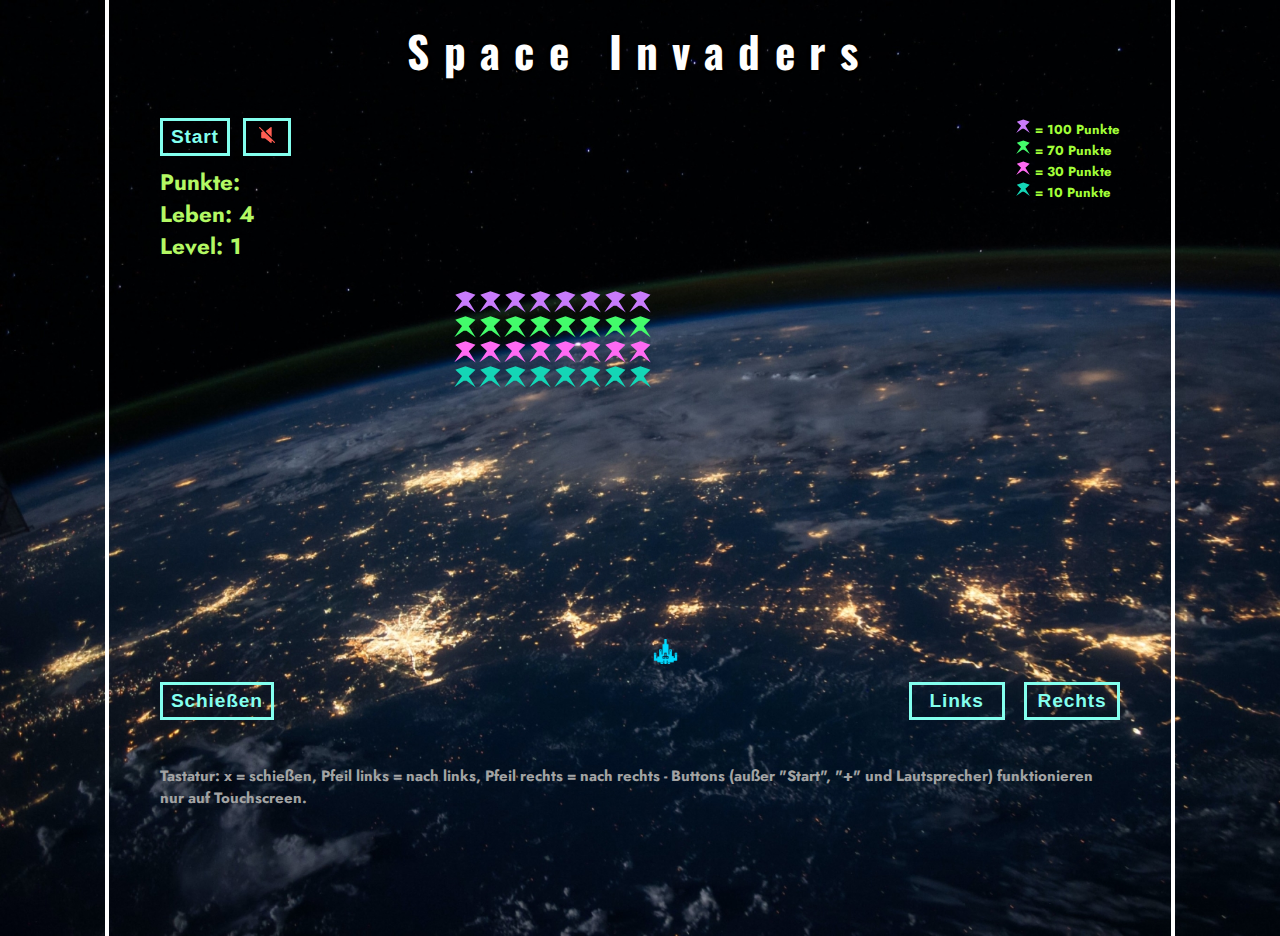
<file: index.html>
<!DOCTYPE html>
<html lang="en">

<head>
    <meta charset="UTF-8">
    <meta name="viewport" content="width=device-width, initial-scale=1.0">
    <link href="https://fonts.googleapis.com/css?family=Oswald:400,600,700&display=swap" rel="stylesheet">
    <link href="https://fonts.googleapis.com/css?family=Jost:400,600,700,900&display=swap" rel="stylesheet">
    <link rel="shortcut icon" href="/images/favicon.ico" type="image/image/x-icon" />

    <link rel="stylesheet" href="style.css">
    <title>Space Invaders</title>
</head>

<body>
    <main id="si-container">

        <h1>Space Invaders</h1>
        <div class=top-container>
            <div class="tc-left">
                <button class="si-btn start-btn">Start</button>
                <button class="si-btn volume-btn"><i class="icon-mute"></i></button>
                <h3 class="score">Punkte: <span id="result"></span></h3>
                <!-- <h3 class="score">Punkte: <span id="result"></span><span id="game-over"></span></h3> -->
                <h3>Leben: <span id="lives"></span></h3>
                <h3>Level: <span class="level"></span></h3>
            </div>
            <div class="tc-right">
                <!-- <a href="#" class="speaker">
                    <span></span>
                </a> -->
                <div>
                    <button class="btn-icon-plus"><i class="icon-plus"></i></button>
                    <div class="tc-invader-scoring-container">
                        <h3 class="tc-invader-score"><span class="invader4"></span> = 100 Punkte</h3>
                        <h3 class="tc-invader-score"><span class="invader3"></span> = 70 Punkte</h3>
                        <h3 class="tc-invader-score"><span class="invader2"></span> = 30 Punkte</h3>
                        <h3 class="tc-invader-score"><span class="invader1"></span> = 10 Punkte</h3>
                    </div>
                </div>
            </div>
        </div>
        <div class="grid-container">
            <div class="grid">
            </div>
            <div class="next-level-container">
                <button class="si-btn btn-next-level">Nächstes Level</button>
                <h3 id="game-over">Game Over</h3>
                <i class='big-invader'></i>
            </div>
        </div>
        <div class="btn-container">
            <div>
                <button class="si-btn btn-shoot">Schießen</button>

            </div>
            <div>
                <button class="si-btn btn-dir btn-left">Links</button>
                <button class="si-btn btn-dir btn-right">Rechts</button>
            </div>
        </div>
        <div class="note">
            <h3>Tastatur: x = schießen, Pfeil links = nach links, Pfeil rechts = nach rechts - Buttons (außer
                "Start", "+" und Lautsprecher) funktionieren nur auf Touchscreen.
            </h3>
        </div>
    </main>
</body>

<script src="app.js"></script>

</html>
</file>
<file: style.css>
/*
* Prefixed by https://autoprefixer.github.io
* PostCSS: v7.0.29,
* Autoprefixer: v9.7.6
* Browsers: last 4 version
*/

* {
    margin: 0;
    padding: 0;

}

body {
    -webkit-box-sizing: border-box;
    box-sizing: border-box;
    background-color: rgb(2, 29, 148);
    /* Photo by Nasa on Unsplash */
    background: url(/images/nasa-tall.jpg);
    background-size: cover;
    font-family: 'Jost', sans-serif;
    height: 100%;
}

#si-container {
    height: 100vh;
    padding: 2vh 4vw 2vh 4vw;
    width: 75%;
    border-left: 4px solid white;
    border-right: 4px solid white;
    margin: 0 auto;
}


h1 {
    text-align: center;
    font-size: 2.7rem;
    color: white;
    margin-bottom: 4vh;
    font-weight: 700;
    letter-spacing: 0.9rem;
    text-shadow: -4px 0 black, 0 4px black, 4px 0 black, 0 -4px black;
    font-family: 'Oswald', sans-serif;
}

.top-container {
    display: -webkit-box;
    display: -ms-flexbox;
    display: flex;
    -webkit-box-orient: horizontal;
    -webkit-box-direction: normal;
    -ms-flex-direction: row;
    flex-direction: row;
    -webkit-box-pack: justify;
    -ms-flex-pack: justify;
    justify-content: space-between;
    margin: 3vh 0;
}

.tc-right {
    color: rgb(162, 255, 56);
    font-size: 0.7rem;
    display: -webkit-box;
    display: -ms-flexbox;
    display: flex;
    -webkit-box-orient: vertical;
    -webkit-box-direction: normal;
    -ms-flex-direction: column;
    flex-direction: column;
    position: relative;
    margin-left: auto;
}

.tc-invader-score {
    -webkit-box-align: start;
    -ms-flex-align: start;
    align-items: flex-start;
}

.tc-right span {
    display: inline-block;
    width: 1rem;
    height: 1rem;
}

.tc-left h3 {
    font-weight: 700;
    font-size: 1.4rem;
    color: rgb(179, 248, 100);
}


.grid {
    display: -webkit-box;
    display: -ms-flexbox;
    display: flex;
    -ms-flex-wrap: wrap;
    flex-wrap: wrap;
    width: 375px;
    height: 375px;
    margin: 0 auto 2vh auto;
}

.grid div {
    width: 25px;
    height: 25px;
}

.next-level-container {
    display: none;
    position: relative;
    margin: 0 auto 2vh auto;
    -webkit-box-pack: center;
    -ms-flex-pack: center;
    justify-content: center;
    width: 375px;
    height: 375px;
    animation: fadeIn ease 1.5s;
    -webkit-animation: fadeIn ease 1.5s;
    -moz-animation: fadeIn ease 1.5s;
    -o-animation: fadeIn ease 1.5s;
    -ms-animation: fadeIn ease 1.5s;
}

/* animation fadein */
@keyframes fadeIn {
    0% {
        opacity: 0;
    }

    100% {
        opacity: 1;
    }
}

@-webkit-keyframes fadeIn {
    0% {
        opacity: 0;
    }

    100% {
        opacity: 1;
    }
}


.next-level-container .btn-next-level {
    display: none;
    margin-top: calc(375px/4.4);
    background: rgb(29, 29, 29, 0.7);
    color: rgb(251, 96, 238);
    border-color: rgb(251, 92, 238);
    z-index: 10;
}

.next-level-container #game-over {
    display: none;
    margin-top: calc(375px/4.4);
    text-align: center;
    padding: 0.3rem;
    font-size: 1.4rem;
    width: 9rem;
    height: 2rem;
    background: rgba(19, 19, 19);
    color: rgb(251, 96, 238);
    border-color: rgb(251, 92, 238);
    z-index: 10;
}

.big-invader {
    position: absolute;
    width: 375px;
    height: 375px;
    /* background-color: rgba(39, 255, 190, 0.25); */
    background-color: rgba(41, 225, 241, 0.25);
    -webkit-clip-path: polygon(52% 9%, 92% 23%, 65% 49%, 93% 94%, 56% 67%, 45% 67%, 7% 93%, 38% 48%, 11% 23%);
    clip-path: polygon(52% 9%, 92% 23%, 65% 49%, 93% 94%, 56% 67%, 45% 67%, 7% 93%, 38% 48%, 11% 23%);
}

/* buttons */
.si-btn {
    background-color: transparent;
    color: rgb(131, 255, 238);
    font-weight: bold;
    border: 0.2rem solid rgb(131, 255, 238);
    padding: 0.2rem 0.5rem;
    letter-spacing: 0.05rem;
    font-size: 1.2rem;
    height: 2.4rem;
}

.start-btn {
    margin: 0 0 0.6rem 0;
}

.volume-btn {
    width: 3rem;
    margin-left: 0.5rem;
    padding: 0.1rem 0.3rem;
}

.icon-volume {
    content: url(images/volume3.png);
    height: 1rem;
    text-align: right
}

.icon-mute {
    content: url(images/mute3.png);
    height: 1rem;
}

.btn-icon-plus {
    border: 0;
    background-color: transparent;
    display: none;
}

.icon-plus {
    content: url(images/plus2.png);
    height: 1rem;
    display: none;
}

.icon-minus {
    content: url(images/minus.png);
    height: 1rem;
}

.btn-container {
    display: -webkit-box;
    display: -ms-flexbox;
    display: flex;
    -webkit-box-pack: justify;
    -ms-flex-pack: justify;
    justify-content: space-between;
}

.btn-dir {
    width: 6rem;
}

.btn-left {
    margin-right: 0.9rem;
}


/* note for use of keyboard and buttons */
.note {
    margin: 5vh 0 0 0;
    color: rgb(162, 163, 163);
    font-weight: 600;
    font-size: 0.8rem;
}

/* game objects */
.shooter {
    content: url(images/space-invaders1.png);
}


.invader {
    -webkit-clip-path: polygon(40% 0, 64% 0, 90% 15%, 68% 41%, 88% 77%, 53% 56%, 16% 77%, 37% 42%, 12% 15%);
    clip-path: polygon(40% 0, 64% 0, 90% 15%, 68% 41%, 88% 77%, 53% 56%, 16% 77%, 37% 42%, 12% 15%);
}

.invader1 {
    background-color: rgb(20, 214, 182);
    -webkit-clip-path: polygon(52% 9%, 92% 23%, 65% 49%, 93% 94%, 56% 67%, 45% 67%, 7% 93%, 38% 48%, 11% 23%);
    clip-path: polygon(52% 9%, 92% 23%, 65% 49%, 93% 94%, 56% 67%, 45% 67%, 7% 93%, 38% 48%, 11% 23%);
}

.invader2 {
    background-color: rgb(255, 106, 243);
    -webkit-clip-path: polygon(52% 9%, 92% 23%, 65% 49%, 93% 94%, 56% 67%, 45% 67%, 7% 93%, 38% 48%, 11% 23%);
    clip-path: polygon(52% 9%, 92% 23%, 65% 49%, 93% 94%, 56% 67%, 45% 67%, 7% 93%, 38% 48%, 11% 23%);
}

.invader3 {
    background-color: rgb(67, 251, 107);
    -webkit-clip-path: polygon(52% 9%, 92% 23%, 65% 49%, 93% 94%, 56% 67%, 45% 67%, 7% 93%, 38% 48%, 11% 23%);
    clip-path: polygon(52% 9%, 92% 23%, 65% 49%, 93% 94%, 56% 67%, 45% 67%, 7% 93%, 38% 48%, 11% 23%);
}

.invader4 {
    background-color: rgb(200, 123, 251);
    -webkit-clip-path: polygon(52% 9%, 92% 23%, 65% 49%, 93% 94%, 56% 67%, 45% 67%, 7% 93%, 38% 48%, 11% 23%);
    clip-path: polygon(52% 9%, 92% 23%, 65% 49%, 93% 94%, 56% 67%, 45% 67%, 7% 93%, 38% 48%, 11% 23%);
}

.boom {
    background-color: rgb(255, 251, 21);
    -webkit-clip-path: polygon(50% 0%, 61% 35%, 98% 35%, 68% 57%, 79% 91%, 50% 70%, 21% 91%, 32% 57%, 2% 35%, 39% 35%);
    clip-path: polygon(50% 0%, 61% 35%, 98% 35%, 68% 57%, 79% 91%, 50% 70%, 21% 91%, 32% 57%, 2% 35%, 39% 35%);
}

.laser {
    background-color: orange;
    -webkit-clip-path: polygon(48% 0, 54% 0, 65% 100%, 40% 100%);
    clip-path: polygon(48% 0, 54% 0, 65% 100%, 40% 100%);
}

.bomb {
    background-color: rgb(255, 43, 43);
    -webkit-clip-path: polygon(48% 26%, 66% 35%, 66% 70%, 49% 76%, 31% 69%, 31% 35%);
    clip-path: polygon(48% 26%, 66% 35%, 66% 70%, 49% 76%, 31% 69%, 31% 35%);

}

/* .shooter-hit {
    background-color: rgb(243, 221, 23);
    clip-path: polygon(48% 44%, 85% 0, 56% 48%, 100% 70%, 55% 56%, 63% 100%, 44% 54%, 0 80%, 40% 49%, 1% 0);
    content: url(images/space-invaders1_hit.png);
} */


/* color shooter btn */
.color-shooter {
    border-color: rgb(255, 103, 255);
    opacity: 0.8;
}

.color-btn-dir {
    border-color: rgb(31, 224, 134);
    color: rgb(41, 255, 227);
    /* background-color: rgb(213, 255, 249); */
}




@media (max-width: 1024px) {

    body {
        /* Photo by Nasa on Unsplash */
        background: url(/images/nasa-medium.jpg);
        background-size: stretch;
    }

    h1 {
        font-size: 2.6rem;
        letter-spacing: 0.7rem;
        margin-bottom: 3rem;
    }

    #si-container {
        width: 90%;
        padding: 4vh 3vw;
        margin: 0 auto;
        border-left: none;
        border-right: none;
    }


    .tc-left h3 {
        font-weight: 700;
        font-size: 1.3rem;
    }

    .grid {
        width: 330px;
        height: 330px;
        margin: 0 auto 6rem auto;
    }

    .grid div {
        width: 22px;
        height: 22px;
    }

    .next-level-container {
        width: 330px;
        height: 330px;
        margin: 0 auto 6rem auto;
    }

    .next-level-container .btn-next-level {
        /* margin-top:5 85px; */
        margin-top: calc(330px/4.4);
    }

    .next-level-container #game-over {
        margin-top: calc(330px/4.4);
        padding: 0.35rem;
        font-size: 1.3rem;
        width: 8rem;
        height: 1.8rem;
    }

    .big-invader {
        width: 330px;
        height: 330px;
    }

    .si-btn {
        font-weight: bold;
        border: 0.2rem solid rgb(131, 255, 238);
        padding: 0.2rem 0.5rem;
        letter-spacing: 0.05rem;
        font-size: 1.3rem;
        height: 2.2rem;
    }

    .note {
        visibility: hidden;
        /* display: none; */
    }

}

@media (max-width: 480px) {

    body {
        /* Photo by Nasa on Unsplash */
        background: url(/images/nasa-small.jpg);
        background-size: stretch;
    }

    h1 {
        font-size: 1.9rem;
        letter-spacing: 0.4rem;
        line-height: 1.5rem;
        margin-bottom: 1rem;
    }

    #si-container {
        /* width: 90%; */
        /* margin: 4vh 4vw; */
        margin: 4vh auto;
        padding: 0;
    }


    .top-container {
        margin-top: 3rem;
    }

    .tc-left h3 {
        font-weight: 600;
        font-size: 1rem;
    }

    .btn-icon-plus {
        width: 1rem;
        margin-left: auto;
        margin-right: 0.5rem;
        display: -webkit-box;
        display: -ms-flexbox;
        display: flex;
    }

    .icon-plus {
        display: block;
    }

    .tc-right {
        width: 30%;
        font-size: 0.6rem;
    }

    .tc-invader-scoring-container {
        display: none;
        overflow: hidden;
        text-align: left;
        z-index: 20;
        position: absolute;
        margin-top: 0.5rem;
    }

    .grid {
        width: 300px;
        height: 300px;
        margin: 0 0 4rem 0;
        /* margin: 0 auto 4rem auto; */
    }

    .grid div {
        width: 20px;
        height: 20px;
    }

    .next-level-container {
        width: 300px;
        height: 300px;
        margin: 0 0 4rem 0;
    }

    .next-level-container .btn-next-level {
        margin-top: calc(300px/4.4);
    }


    .next-level-container #game-over {
        margin-top: calc(300px/4.4);
        padding: 0.3rem;
        font-size: 1.1rem;
        width: 7rem;
        height: 1.8rem;
    }

    .big-invader {
        width: 300px;
        height: 300px;
    }

    .si-btn {
        font-weight: bold;
        border: 0.13rem solid rgb(131, 255, 238);
        padding: 0.2rem 0.3rem;
        letter-spacing: 0.03rem;
        font-size: 0.9rem;
        height: 2rem;
    }


    .volume-btn {
        width: 2.2rem;
    }

    .icon-volume {
        content: url(images/volume3.png);
        height: 0.9rem;
    }

    .icon-mute {
        content: url(images/mute3.png);
        height: 0.9rem;
    }

    .btn-container {
        display: -webkit-box;
        display: -ms-flexbox;
        display: flex;
        -webkit-box-pack: justify;
        -ms-flex-pack: justify;
        justify-content: space-between;
        padding-right: 1rem;
    }

    .btn-left {
        margin-right: 0.6rem;
    }

    .btn-dir {
        width: 4rem;
    }

}

@media (max-width: 359px) {

    h1 {
        font-size: 1.4rem;
        letter-spacing: 0.2rem;
    }

    #si-container {
        margin: 3vh auto;
    }

    .start-btn {
        margin: 0 0 0.3rem 0;
    }

    .tc-left h3 {
        font-weight: 600;
        font-size: 0.9rem;
    }

    .tc-right {
        width: 35%;
    }

    .grid {
        width: 270px;
        height: 270px;
        margin: 0 auto 3rem auto;
    }

    .grid div {
        width: 18px;
        height: 18px;
    }

    .next-level-container {
        width: 270px;
        height: 270px;
        margin: 0 auto 3rem auto;
    }

    .next-level-container .btn-next-level {
        margin-top: calc(270px/4.4);
    }

    .next-level-container #game-over {
        margin-top: calc(270px/4.4);
        padding: 0.35rem;
        font-size: 1rem;
        width: 6rem;
        height: 1.5rem;
    }

    .big-invader {
        width: 270px;
        height: 270px;
    }

    .si-btn {
        font-weight: bold;
        border: 0.1rem solid rgb(131, 255, 238);
        padding: 0.2rem 0.3rem;
        letter-spacing: 0.03rem;
        font-size: 0.8rem;
        height: 1.6rem;
    }

}
</file>
